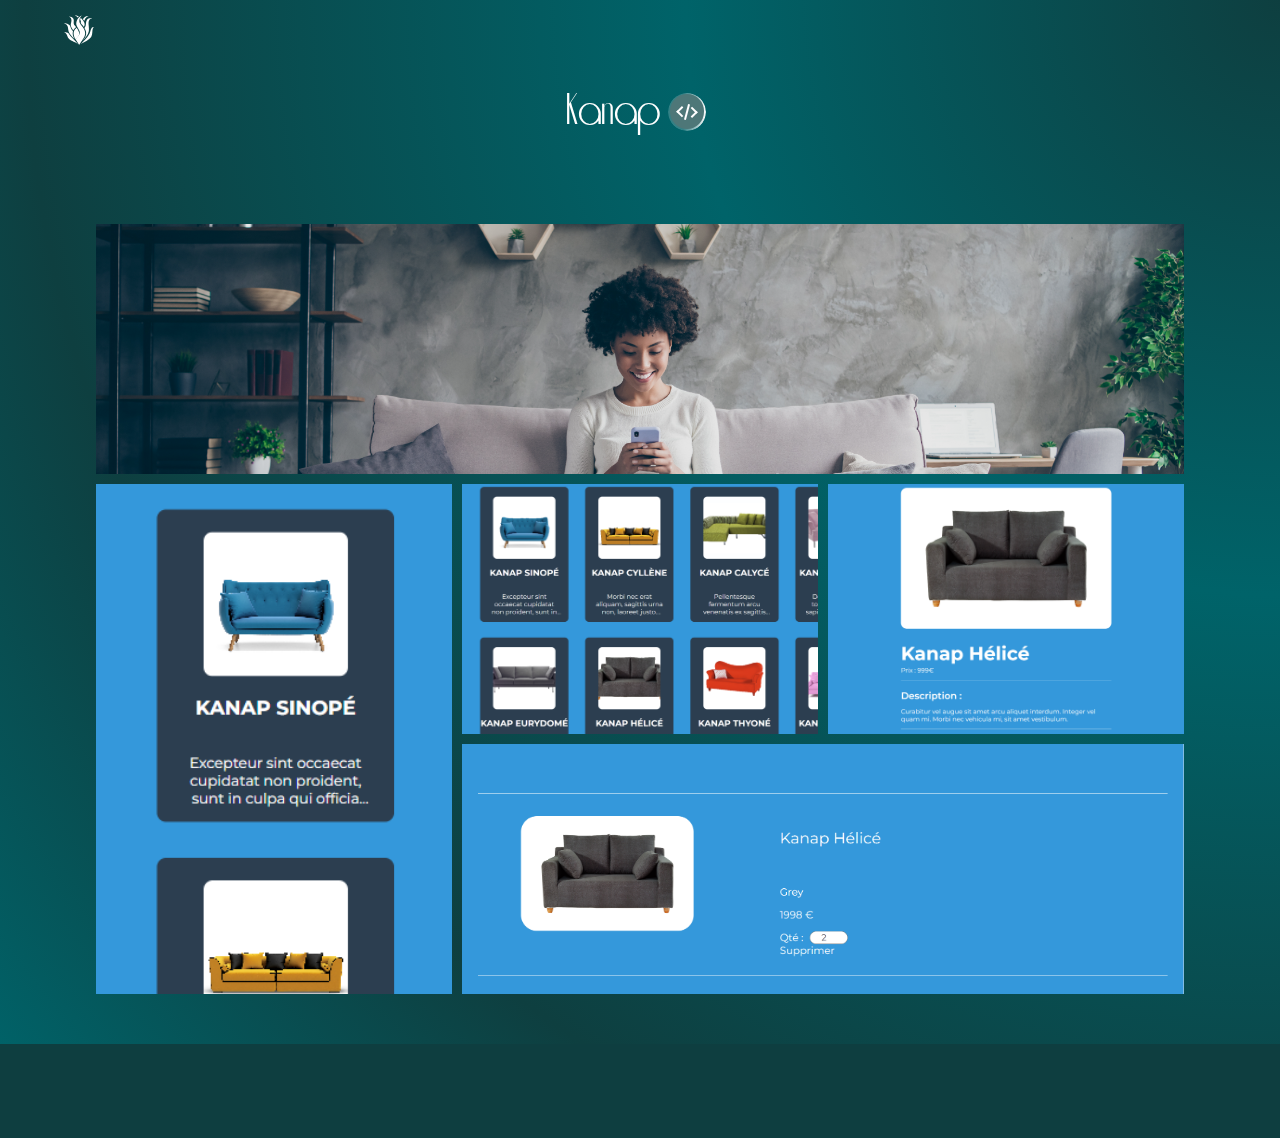
<file: kanap.html>
<!DOCTYPE html>
<html lang="fr">
    <head>
        <meta charset="UTF-8">
            <meta http-equiv="X-UA-Compatible" content="IE=edge">
            <meta name="viewport" content="width=device-width, initial-scale=1.0">

        <title>Sandra Petereau - Kanap</title>
        <link rel="shortcut icon" href="images/favicon.ico" type="image/x-icon">

        <!-- <link rel="stylesheet" href="style.min.css"> -->
        <link rel="stylesheet" href="css/style.css">
        <script src="script.min.js" async></script>
    </head>

    <body class="website">
        <main class="bgc-gradient" id="top">
            <header>
                <div class="container">
                    <a href="index.html" aria-label="accéder à la page principale">
                        <img src="images/logo.webp" alt="logo abstrait représentant la polyvalence" srcset="images/logo.svg">
                    </a>
                </div>
            </header>
            <div class="website__title">
                <h1>Kanap</h1>
                <div class="shine-container-btn shine-container-btn--circle" role="button">
                    <div class="border-btn border-btn--circle">
                        <div class="btn btn--circle">
                            <a href="https://github.com/Jeanne4L/oc-kanap" aria-label="lien du dépôt Github">
                                <i class="code-slash"></i>
                            </a>
                        </div>
                    </div>
                </div>
            </div>
            
            <div class="website__grid kanap__grid">
                <a href="images/kanap/kanap-desktop1.png" class="website-grid__first">
                    <figure>
                        <div class="img-container">
                            <img src="images/kanap/kanap-desktop1.png" alt="Page d'accueil du site Kanap">
                        </div>
                        <figcaption>
                            <p>
                                Kanap est un site de vente en ligne de canapés
                            </p>
                        </figcaption>
                    </figure>
                </a>
                <a href="images/kanap/kanap-mobile1.png" class="website-grid__second">
                    <figure>
                        <div class="img-container">
                            <img src="images/kanap/kanap-mobile1.png" alt="Site Kanap sur un écran de mobile">
                        </div>
                        <figcaption>
                            <p>
                                Adapté à tout taille d'écran
                            </p>
                        </figcaption>
                    </figure>
                </a>
                <a href="images/kanap/kanap-desktop2.png" class="kanap-grid__third">
                    <figure>
                        <div class="img-container">
                            <img src="images/kanap/kanap-desktop2.png" alt="Produits disponibles sur le site Kanap">
                        </div>
                        <figcaption>
                            <p>
                                Les produits s'affichent grâce aux requêtes API
                            </p>
                        </figcaption>
                    </figure>
                </a>
                <a href="images/kanap/kanap-desktop3.png" class="kanap-grid__fourth">
                    <figure>
                        <div class="img-container">
                            <img src="images/kanap/kanap-desktop3.png" alt="Page détaillée d'un produit du site Kanap">
                        </div>
                        <figcaption>
                            <p>
                                Plusieurs coloris au choix
                            </p>
                        </figcaption>
                    </figure>
                </a>
                <a href="images/kanap/kanap-desktop4.png" class="kanap-grid__fifth">
                    <figure>
                        <div class="img-container">
                            <img src="images/kanap/kanap-desktop4.png" alt="Page panier du site Kanap">
                        </div>
                        <figcaption>
                            <p>
                                Les quantités sont également modifiables depuis le panier
                            </p>
                        </figcaption>
                    </figure>
                </a>
            </div>
        </main>

        <a href="#top" aria-label="retour haut de page">
            <i class="chevron-up hidden"></i>
        </a>

        <footer class="center">
            <a href="https://github.com/Jeanne4L" target="_blank" aria-label="lien github">
                <i class="fa-brands fa-github"></i>
            </a>
            <a href="mailto:sandra.petereau@outlook.fr" aria-label="lien envoi email">
                <i class="fa-solid fa-envelope"></i>
            </a>
        </footer>
    </body>
</html>
</file>
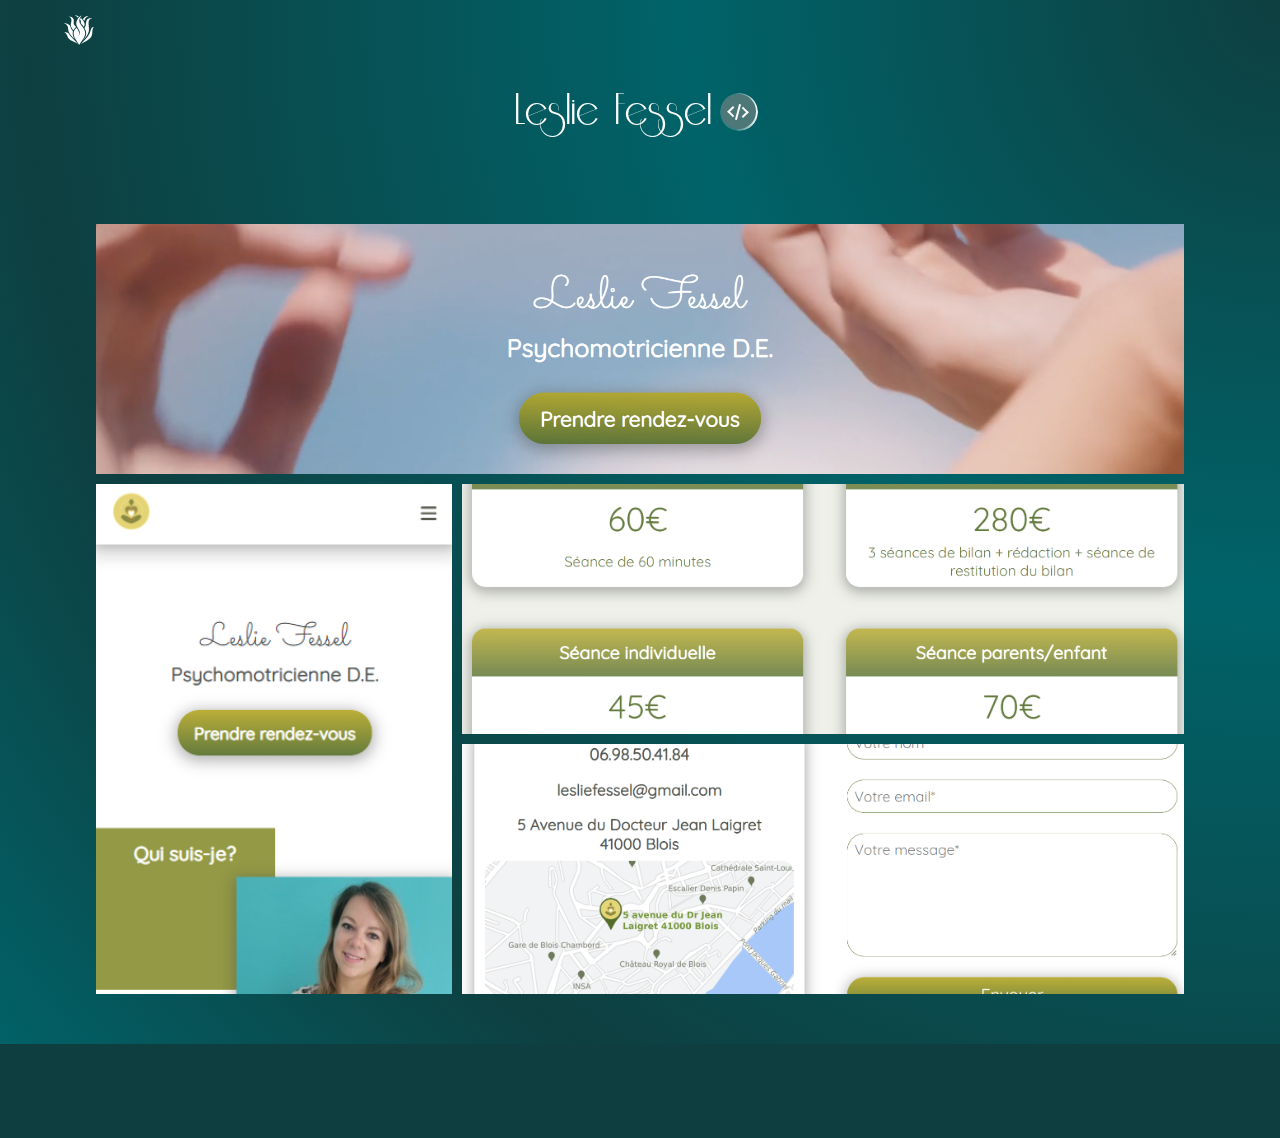
<file: leslie-fessel.html>
<!DOCTYPE html>
<html lang="fr">
    <head>
        <meta charset="UTF-8">
            <meta http-equiv="X-UA-Compatible" content="IE=edge">
            <meta name="viewport" content="width=device-width, initial-scale=1.0">

        <title>Sandra Petereau - Leslie Fessel</title>
        <link rel="shortcut icon" href="images/favicon.ico" type="image/x-icon">

        <link rel="stylesheet" href="style.min.css">
        <script src="script.min.js" async></script>
    </head>

    <body class="website">
        <main class="bgc-gradient" id="top">
            <header>
                <div class="container">
                    <a href="index.html" aria-label="accéder à la page principale">
                        <img src="images/logo.webp" alt="logo abstrait représentant la polyvalence" srcset="images/logo.svg">
                    </a>
                </div>
            </header>
            <div class="website__title">
                <h1>Leslie Fessel</h1>
                <div class="shine-container-btn shine-container-btn--circle" role="button">
                    <div class="border-btn border-btn--circle">
                        <div class="btn btn--circle">
                            <a href="https://github.com/Jeanne4L/leslie-fessel" aria-label="lien du dépôt Github">
                                <i class="code-slash"></i>
                            </a>
                        </div>
                    </div>
                </div>
            </div>
            
            <div class="website__grid leslie__grid">
                <a href="images/leslie/leslie-desktop1.png" class="website-grid__first">
                    <figure>
                        <div class="img-container">
                            <img src="images/leslie/leslie-desktop1.png" alt="Page d'accueil du site de Leslie Fessel">
                        </div>
                        <figcaption>
                            <p>
                                En respectant sa charte graphique, j'ai créé un site vitrine pour la psychomotricienne Leslie Fessel
                            </p>
                        </figcaption>
                    </figure>
                </a>
                <a href="images/leslie/leslie-mobile1.png" class="website-grid__second">
                    <figure>
                        <div class="img-container">
                            <img src="images/leslie/leslie-mobile1.png" alt="Site de Leslie Fessel sur un écran de mobile">
                        </div>
                        <figcaption>
                            <p>
                                Adapté à tous les écrans
                            </p>
                        </figcaption>
                    </figure>
                </a>
                <a href="images/leslie/leslie-desktop2.png" class="leslie-grid__third">
                    <figure>
                        <div class="img-container">
                            <img src="images/leslie/leslie-desktop2.png" alt="Tarifs des séances de psychomotricité">
                        </div>
                        <figcaption>
                            <p>
                                Avec des tarifs explicites
                            </p>
                        </figcaption>
                    </figure>
                </a>
                <a href="images/leslie/leslie-desktop3.png" class="leslie-grid__fourth">
                    <figure>
                        <div class="img-container">
                            <img src="images/leslie/leslie-desktop3.png" alt="Formulaire de contact du site de Leslie Fessel">
                        </div>
                        <figcaption>
                            <p>
                                Un formulaire permet de faciliter la prise de contact
                            </p>
                        </figcaption>
                    </figure>
                </a>
            </div>
        </main>

        <a href="#top" aria-label="retour haut de page">
            <i class="chevron-up hidden"></i>
        </a>

        <footer class="center">
            <a href="https://github.com/Jeanne4L" target="_blank" aria-label="lien github">
                <i class="fa-brands fa-github"></i>
            </a>
            <a href="mailto:sandra.petereau@outlook.fr" aria-label="lien envoi email">
                <i class="fa-solid fa-envelope"></i>
            </a>
        </footer>
    </body>
</html>
</file>
<file: css/style.css>
/*                                  KEYFRAMES                                 */
@keyframes scale-photo {
    0% {
        transform: scale(1.4);
    }
    100% {
        transform: scale(1);
    }
}

@keyframes shine {
    to {
      background-position: -200% center;
    }
}

@keyframes display-menu {
    0% {
        transform: translateX(0) scale(0);
    }
    100% {
        transform: translateX(-250px) scale(1);
    }
}
@keyframes hide-menu {
    0% {
        transform: translateX(-250px);
    }
    100% {
        transform: translateX(0) scale(0);
    }
}

@keyframes display-line {
    0% {
        transform: rotate(0deg) scale(0);
    }
    100% {
        transform: rotate(360deg) scale(1);
    }
}
@keyframes hide-line {
    0% {
        transform: rotate(0deg) scale(1);
    }
    100% {
        transform: rotate(360deg) scale(0);
    }
}

@keyframes display-underline {
    0% {
        transform: scaleX(0);
    }
    100% {
        transform: scaleX(1);
    }
}
@keyframes hide-underline {
    0% {
        transform: scaleX(1);
    }
    100% {
        transform: scaleX(0);
    }
}

/*                                                                             */
/*                                   GENERAL                                   */
/*                                                                             */
@font-face {
    font-family: 'Riesling';
    src: url('../fonts/riesling/Riesling.eot');
    src: url('../fonts/riesling/Riesling.eot?#iefix') format('embedded-opentype'),
        url('../fonts/riesling/Riesling.woff2') format('woff2'),
        url('../fonts/riesling/Riesling.woff') format('woff'),
        url('../fonts/riesling/Riesling.ttf') format('truetype'),
        url('../fonts/riesling/Riesling.svg#Riesling') format('svg');
    font-weight: normal;
    font-style: normal;
    font-display: swap;
}
@font-face {
    font-family: 'tafa_sansregular';
    src: url('../fonts/tafa/tafa-regular-webfont.eot');
    src: url('../fonts/tafa/tafa-regular-webfont.eot?#iefix') format('embedded-opentype'),
         url('../fonts/tafa/tafa-regular-webfont.woff2') format('woff2'),
         url('../fonts/tafa/tafa-regular-webfont.woff') format('woff'),
         url('../fonts/tafa/tafa-regular-webfont.ttf') format('truetype'),
         url('../fonts/tafa/tafa-regular-webfont.svg#afta_sansregular') format('svg');
    font-weight: normal;
    font-style: normal;
    font-display: swap;
}

body {
    margin: 0;
    background-color: #F2F2F2;
} 

* {
    font-family: 'tafa_sansregular', sans-serif;
    color: #006369;
    box-sizing: border-box;
}
h1, h2, .job__details h3, .job-div h4 {
    font-family: 'Riesling', sans-serif;
    font-weight: normal;
}

h1 {
    font-size: clamp(3rem, 0.6rem + 12vw, 4.2rem);
}
h2 {
    font-size: clamp(2.875rem, 1.625rem + 6.25vw, 3.5rem);
    text-align: center;
    margin-top: 0;
}
a {
    text-decoration: none;
    color: #006369;
}
ul {
    padding: 0;
}
li {
    list-style-type: none;
}
section:not(.career section):not(.about), .website__grid {
    padding: 50px 0;
}

.center {
    text-align: center;
}
.bgc-gradient {
    background: radial-gradient(circle at 100% 0%, rgba(14, 63, 64, 1) 0%, rgba(0, 99, 105, 1) 36%, rgba(14, 63, 64, 1) 76%, rgba(0, 99, 105, 1) 101%);
}
.container {
    width: 90%;
    margin: auto;
}

.website__grid, .container, .portfolio__grid {
    max-width: 1250px;
}

/*                                                                         */
/*                                 ELEMENTS                                */
/*                                                                         */
.overlay {
    position: fixed;
    z-index: 3;
    width: 100%;
    height: 100%;
    background-color: rgba(0,0,0, 0.5);
}

/*                          BUTTON                               */
.shine-container-btn {
    position: relative;
    margin: auto;
    overflow: hidden;
    display: flex;
    justify-content: center;
    align-items: center;
}
.border-btn {
    position: absolute;
    display: flex;
    justify-content: center;
    align-items: center;
}

.shine-container-btn--circle {
    width: 75px;
    height: 75px;
    border-radius: 100px;
}
.border-btn--circle {
    width: 100%;
    height: 100%;
    border-radius: 150px;
    background: linear-gradient(to right, rgba(255,255,255, .2) 20%, rgba(255,255,255, .7) 40%, rgba(255,255,255, 1) 50%, rgba(255,255,255, 1) 55%, rgba(255,255,255, .7) 70%, rgba(255,255,255, .2) 100%);
    background-size: 200% auto;
    animation: shine 2000ms linear infinite;
}

.shine-container-btn--rect {
    width: 100%;
    height: 50px;
}
.border-btn--rect {
    width: 100%;
    height: 100%;
    background: linear-gradient(to right, rgba(0,99,105, .2) 20%, rgba(0,99,105, .7) 40%, rgba(0,99,105, 1) 50%, rgba(0,99,105, 1) 55%, rgba(0,99,105, .7) 70%, rgba(0,99,105, .2) 100%);
    background-size: 200% auto;
    animation: shine 2000ms linear infinite;
}
.btn {
    justify-content: center;
    text-align: center;
}
.btn--circle {
    width: 94%;
    height: 94%;
    margin: auto;
    border-radius: 100px;
}
.btn a, .btn {
    font-size: 0.9rem;
}
.about .btn, .more .btn, .website .btn, .form-res .btn {
    background-color: #4E7778;
    display: flex;
    align-items: center;
}
#contact .btn {
    background-color: #B1CCCD;
    display: flex;
    justify-content: center;
    width: 99%;
    margin-top: 8px;
}
/*                              ICONS                             */
/*                        MENU                         */
.menu-icon {
    box-sizing: border-box;
    position: relative;
    display: block;
    transform: scale(var(--ggs,1));
    width: 18px;
    height: 10px;
}
.menu-icon::after,
.menu-icon::before {
    content: "";
    display: block;
    box-sizing: border-box;
    position: absolute;
    height: 2px;
}
.menu-icon::before {
    width: 18px;
    background: currentColor;
    box-shadow: 0 -6px 0,0 -12px 0;
    bottom: 0;
}

.close-cross {
    box-sizing: border-box;
    position: relative;
    display: block;
    transform: scale(var(--ggs,1));
    width: 22px;
    height: 22px;
    border: 2px solid transparent;
}
.close-cross::after,
.close-cross::before {
    content: "";
    display: block;
    box-sizing: border-box;
    position: absolute;
    width: 16px;
    height: 2px;
    background: currentColor;
    transform: rotate(45deg);
    top: 8px;
    left: 1px;
}  
.close-cross::after {
    transform: rotate(-45deg);
} 
/*                        ARROWS                         */
.arrow {
    border-left: 6px solid transparent;
    border-right: 6px solid transparent;
    margin-left: 15px;
}
.arrow-down {
    border-top: 6px solid white;
}
.arrow-up {
    border-bottom: 6px solid white;
}

.chevron-up {
    position: fixed;
    bottom: 98px;
    right: 15px;
    z-index: 2;
    width: 35px;
    height: 35px;
    border: 2px solid #0E3E40;
    border-radius: 4px;
}
.chevron-up::after {
    content: "";
    position: absolute;
    width: 45%;
    height: 45%;
    border-top: 3px solid #0E3E40;
    border-right: 3px solid #0E3E40;
    transform: rotate(-45deg);
    left: 22.5%;
    bottom: 5%;
} 

.code-slash {
    transform: rotate(15deg);
    width: 2px;
    height: 16px;
    background: white
}
.code-slash::after,
.code-slash::before {
    content: "";
    box-sizing: border-box;
    position: absolute;
    width: 8px;
    height: 8px;
    transform: rotate(-60deg)
}
.code-slash::before {
    border-left: 2px solid white;
    border-top: 2px solid white;
    left: -8px;
    top: 5px
}
.code-slash::after {
    border-right: 2px solid white;
    border-bottom: 2px solid white;
    right: -8px;
    top: 3px
} 


/*                                                                                     */
/*                                      INDEX PAGE                                     */
/*                                                                                     */
.profile-photo, #portfolio img  {
    width: 100%;
    height: auto;
}
.about h1, .about h2 {
    color: #FFF;
}

/*                                      HEADER                                          */
header {
    padding: 8px 0;
    position: fixed;
    top: 0;
    width: 100%;
    z-index: 5;
}
header .container {
    display: flex;
    justify-content: space-between;
    align-items: center;
}
header img {
    width: 30px;
    height: auto;
}
header i {
    color: #F2F2F2;
    font-size: 1.3rem;
}
.close-cross {
    font-size: 1.5rem;
}

/*                      MENU                          */
.closed-menu {
    animation: hide-menu 400ms linear forwards;
}
.opened-menu {
    animation: display-menu 400ms linear forwards;
}
.menu {
    position: absolute;
    z-index: 4;
    right: -250px;
    background-color: white;
    bottom: -250px;
    height: 250px;
    width: 250px;
    border-bottom-left-radius: 300px;
    transform-origin: top right;
}

header ul {
    height: 100%;
    padding: 20px 0 10px 15px;
    margin: 0;
    display: grid;
    grid-template-columns: 1fr 1fr 1fr 1fr 1fr;
    grid-template-rows: 1fr 1fr 1fr;
    gap: 10px;
}
.grid__first {
    grid-column: 3 / 5;
    grid-row: 1/2;
}
.grid__second {
    grid-column: 2 / 3;
    grid-row: 2/3;
}
.grid__third {
    grid-column: 4 / 5;
    grid-row: 3/4;
}

/*                                          ABOUT                                        */
.img-container {
    display: flex;
    overflow: hidden;
}
.profile-photo {
    animation: scale-photo 900ms;
}
.profile-drawing {
    display: none;
}

.about {
    padding: 48.78px 0 50px 0;
    border-radius: 0 0 35px 35px;
}
.about h1 {
    margin: 25px 0 0 0;
}
.about h2 {
    margin-top: -10px;
}
.about .btn a, .more .btn a, .form-res .btn a {
    color: white;
    text-align: center;
}

/*                                        PORTFOLIO                                       */
#portfolio {
    padding-bottom: 30px;
}
figure {
    width: 95%;
    margin: 0 auto 35px auto;
}
#portfolio figure {
    max-width: 420px;
}
figure .img-container {
    position: relative;
}
.languages i:not(.fa-eye):not(.fa-php) {
    font-size: 2rem;
}
.fa-eye {
    font-size: 1.4rem;
}
.fa-php {
    font-size: 2.2rem;
}
.languages i {
    z-index: 1;
    color: white;
    margin-left: 5px;
}
.languages {
    position: absolute;
    bottom: 10px;
    right: 10px;
    display: flex;
    justify-content: flex-end;
    align-items: flex-end;
    padding: 15px;
}
figure h3 {
    margin: 5px 0 5px 0;
    font-size: 0.9rem;
}
figure h4 {
    margin-top: 0;
    font-weight: normal;
    font-size: 0.9rem;
}

/*                                   MORE INFORMATION                                    */
.more h2 {
    width: 60%;
    margin: auto;
    color: #FFF;
    margin-bottom: 370px;
}

/*                                        CONTACT                                        */
form {
    width: 90%;
    max-width: 540px;
    margin: auto;
}
input, textarea {
    width: 100%;
    padding: 12px;
    margin-bottom: 8px;
    border-radius: 0;
    border: solid 1px rgba(0, 99, 105, 0.2);
    font-size: 1.1rem;
}
input:focus, textarea:focus {
    outline: none;
    border-color: #006369;
}
form p {
    margin-top: 0;
    font-size: 0.9rem;
}
.error {
    color: #A10010;
    border-color: #A10010;
}

/*                                       RETURN TOP                                      */
/* .anchor-top {
    border: solid 2px #0E3E40;
    border-radius: 50px;

    display: flex;
    justify-content: center;
    align-items: center;

} */


/*                                            FOOTER                                     */
footer {
    background-color:  #0E3E40;
    padding: 20px 0 40px 0;
}
footer i {
    font-size: 1.7rem;
    color: rgba(245,245,245, 0.8);
    padding: 5px;
}


/*                                                                                         */
/*                                        FORM PAGE                                        */
/*                                                                                         */
.form-res {
    height: 100vh;
    display: flex;
    flex-direction: column;
}
.form-res main {
    display: flex;
    flex-direction: column;
    flex: 1;
    align-items: center;
    justify-content: center;
}
.form-res p {
    text-align: center;
    width: 70%;
    font-size: 1.1rem;
    line-height: 2rem;
    color: white;
    margin-bottom: 30px;
}
.form-res .shine-container-btn {
    width: 90px;
    height: 90px;
    margin: 0 auto;
}
.form-res .btn {
    width: 94%;
    height: 94%;
}
.form-res .btn a {
    font-size: 0.85rem;
}
.form-res footer{
    width: 100%;
}
.form-res footer i{
    color: #006369;
}

/*                                                                                         */
/*                                         CAREER PAGE                                     */
/*                                                                                         */
.career a:not(.menu a), .career h1, .career h2, .career p {
    color: white;
}
#twist span {
    color: #015459;
}
#twist span:hover, header i:hover, .career h2 i:hover {
    cursor: pointer;
}
.career h2 {
    font-size: 2.3rem;
    width: 90%;
    margin: auto;
    display: flex;
    align-items: center;
}
.career h2 i {
    font-size: 1.2rem;
}
.career p {
    font-size: 0.95rem;
    line-height: 1.4rem;
}

/*                      MENU                          */
.career-grid__first {
    grid-column: 1 / 5;
    grid-row: 1/2;
}
.career-grid__second {
    grid-column: 2 / 4;
    grid-row: 2/3;
}
.career-grid__third {
    grid-column: 3 / 6;
    grid-row: 3/4;
}

.career main {
    padding: 48.78px 0 30px 0;
}

#beginning  {
    padding-top: 50px;
}
#beginning h2, #new-start h2 {
    text-align: left;
}
#twist h2, .to-be-continued {
    justify-content: flex-end;
}
#beginning p, #twist p, #new-start p:not(.box p):not(.comics + p) {
    text-align: justify;
    width: 90%;
    margin: 0 auto 20px auto;
}

/*                      CLEAR PARTS                          */
.career__light-parts {
    background-color: #2c9796;
    border-radius: 20px;
    padding: 35px 0 15px 0;
    margin-bottom: 50px;
}
#new-start .career__light-parts {
    padding-bottom: 50px;
}
.column {
    display: flex;
    flex-direction: column-reverse;
    transform-origin: bottom;
}
.career__illustration {
    width: 90%;
    margin: 30px auto 8px auto;
}

/*                      LINES ANIMATION                          */
.line-to-right, .line-to-left {
    display: block;
    width: 75%;
    margin: 15px auto;
}
.hide-line {
    animation: hide-line 400ms ease-in forwards;
}
.display-line {
    animation: display-line 400ms ease-in forwards;
}

/*                      DIV JOB DETAILS                          */
.job-div {
    position: fixed;
    top: 50%;
    left: 50%;
    transform: translate(-50%,-50%);
    width: 90%;
    min-height: 100px;
    padding: 15px 15px 3px 15px;
    text-align: left;
    background-color: #f2f2f2;
    z-index: 4;
}
.job__icones {
    display: flex;
    justify-content: space-between;
}
.job-div i {
    font-size: 2rem;
    color: #006369;
}
.job__icones .close-cross {
    font-size: 1.5rem;
}
.job-div li {
    font-size: 0.9rem;
}
.job-div h4 {
    text-align: right;
    font-size: 2.5rem;
    margin: 20px 0 0 0;
}
.job__details {
    text-align: center;
}
.job__details h3 {
    font-size: 2.2rem;
    margin: 15px 0 0 0;
}
.job__details span {
    font-weight: bold;
}

/*                      COMICS                          */
.box p, .career footer i, .website footer i  {
    color:#006369;
}
.comics {
    margin-bottom: 40px;
}
.comics img {
    width: 100%;
}
.box p {
    margin-bottom: 0;
}
.box {
    width: 95%;
    max-width: 420px;
    margin: auto;
    background-color: #F2F2F2;
    padding: 8px;
    margin-bottom: 8px;
    position: relative;
}
.box1, .box3 {
    display: flex;
    flex-direction: column-reverse;
    text-align: right;
}
.box .bubble-line {
    width: 35px;
    height: 3px;
    background-color: #006369;
    position: absolute;
}
.box1 .bubble-line {
    left: 55%;
    bottom: 70%;
    transform: rotate(125deg);
}
.box2 .bubble-line {
    left: 35%;
    bottom: 55%;
    transform: rotate(45deg);
}
.box3 .bubble-line {
    left: 45%;
    bottom: 75%;
    transform: rotate(125deg);
}
.box4 .bubble-line {
    left: 40%;
    bottom: 65%;
    transform: rotate(45deg);
}

#new-start .btn {
    background-color: #69C1C0;
    display: flex;
    align-items: center;
    text-align: center;
}
.comics + p {
    width: 90%;
    margin: 50px auto 50px auto;
}

/*                                                                                        */
/*                                 LOCAL WEBSITES PAGES                                       */
/*                                                                                        */
.website main {
    padding-top: 48.78px;
}
.website h1, .website p {
    color: white;
}
.website p {
    font-size: 0.9rem;
}

.website__title {
    display: flex;
    justify-content: center;
    align-items: center;
}
.website .shine-container-btn {
    width: 38px;
    height: 38px;
    margin: 0 8px 0 8px;
}
.website .btn {
    width: 91%;
    height: 91%;
    justify-content: center;
}
.website .btn a {
    display: flex;
}
.website__title .ri-code-s-slash-fill {
    font-size: 1.7rem;
    color: white;
}
.website__grid img {
    width: 100%;
    height: 300px;
    object-fit: cover;
}

/*                      PHOTOS                          */
.leslie-grid__third img, .leslie-grid__fourth img {
    object-position: right;
}

.hidden {
    display: none;
}


/*                                                                                        */
/*                                     MEDIA QUERIES                                      */
/*                                                                                        */
@media (min-width: 481px) {
    h1 {
        font-size: 3.2rem;
    }
    h2:not(.career h2):not(.about h2) {
        font-size:3rem;
    }
}

/*                                     TABLET                                      */
@media (min-width:600px) {
    header {
        padding: 15px 0;
    }
    header .close-cross, header .ri-menu-line, header .menu-icon {
        display: none;
    }
    .menu {
        position: static;
        background: transparent;
        width: 100%;
        height: auto;
    }
    header ul {
        display: flex;
        padding: 0;
        justify-content: flex-end;
    }
    header li {
        margin-left: 35px;
    }
    header li a {
        color: white;
    }
    .career header li a {
        font-size: 0.9rem;
    }

    /*                      INDEX                            */
    .about {
        display: flex;
        flex-direction: row-reverse;
        padding: 62.81px 0 0 0;
    }
    .about .img-container {
        width: 55%;
    }
    .profile-photo {
        border-bottom-right-radius: 30px;
    }
    .about .container:not(header .container) {
        width: 45%;
    }
    .about h1 {
        font-size: 2.5rem;
        margin: 0 0 10px 0;
    }
    .about h2 {
        font-size: 2.4rem;
    }
    .career h1 {
        margin: 70px 0 60px 0;
    }

    .portfolio__grid {
        display: grid;
        margin: auto;
        width: 95%;
        grid-template-columns: 1fr 1fr;
        grid-template-rows: 1fr 1fr 1fr 1fr;
        column-gap: 2%;
    }
    .portfolio__grid figure {
        width: 100%;
    }
    .languages:not(.languages:last-of-type) {
        padding: 5px;
    }
    .languages:last-of-type {
        padding: 0;
    }
    .languages i:not(.fa-eye):not(.fa-php) {
        font-size: 1.5rem;
    }
    .fa-eye {
        font-size: 1.2rem;
    }
    .fa-php {
        font-size: 1.7rem;
    }

    .more h2 {
        margin-bottom: 250px;
    }

    /*                      CAREER PAGE                            */
    .comics {
        display: flex;
        flex-wrap: wrap;
        width: 90%;
        margin: auto;
    }
    .box p {
        margin: 0 auto;
        text-align: center;
        width: 95%;
    }
    .box {
        height: 341px;
        max-width: 700px;
        display: flex;
        justify-content: space-between;
    }
    .box1, .box3 {
        flex-direction: column-reverse;
    }
    .box1 {
        width: 39%;
        border-top-left-radius: 50px;
    }
    .box1 img {
        max-width: 205px;
    }
    .box1 .bubble-line {
        left: 55%;
        bottom: 60%;
    }
    .box3 .bubble-line {
        bottom: 60%;
    }
    .box2, .box4 {
        flex-direction: column;
        align-items: flex-end;
    }
    .box2 {
        width: 59%;
        border-top-right-radius: 50px;
    }
    .box2 .bubble-line, .box4 .bubble-line {
        left: 45%;
        bottom: 50%;
    }
    .box2 img {
        width: 220px;
    }
    .box3 {
        width: 45%;
        border-bottom-left-radius: 50px;
    }
    .box3 img {
        float: left;
        max-width: 231px;
    }
    .box4 {
        width: 53%;
        border-bottom-right-radius: 50px;
    }
    .box4 img {
        width: 230px;
    }

    .job-div {
        width: 70%;
    }

    /*                      KANAP PAGE                          */
    .website__grid {
        display: grid;
        width: 95%;
        margin: auto;
    }
    .website__grid img {
        height: 250px;
    }
    .website__grid figure {
        width: 100%;
        margin-bottom: 0;
    }
    .website-grid__first {
        grid-column: 1 / 3;
        grid-row: 1/2;
    }

    .kanap__grid {
        grid-template-columns: 1fr 1fr;
        grid-template-rows: 1fr 1fr 1fr;
        gap: 15px;
    }
    .kanap-grid__third {
        grid-column: 2 / 3;
    }
    .kanap-grid__fifth {
        grid-column: 2 / 3;
    }
    .kanap-grid__third img, .kanap-grid__fifth img {
        object-position: left;
    }

    /*                      LESLIE PAGE                          */
    .leslie__grid {
        grid-template-columns: 1fr 1fr;
        grid-template-rows: 1fr 1fr 1fr;
        gap: 15px;
    }
    .leslie-grid__fourth {
        grid-column: 1/3;
    }
}

/*                                     LAPTOP                                      */
@media (min-width: 770px) {
    .about h1 {
        font-size: 3.2rem;
    }

    /*                      CAREER PAGE                            */
    .career main {
        padding-bottom: 50px;
    }
    .career h1 {
        margin-top: 80px;
    }
    #beginning {
        padding-top: 60px;
    }

    .comics p {
        margin-top: 20px;
    }
    .box1, .box3 {
        justify-content: flex-start;
    }
    .box1 img {
        margin-top: 25%;
    }
    .box3 img {
        margin-top: 10%;
    }
    .box1 .bubble-line {
        left: 45%;
    }
    .box3 .bubble-line {
        left: 40%;
    }
    .box2 .bubble-line, .box4 .bubble-line {
        left: 55%;
    }

    .job-div {
        width: 55%;
    }
}

/*                                     DESKTOP                                      */
@media (min-width: 900px) {
    header li a, .career header li a {
        font-size: 1rem;
    }
    .underline {
        margin-bottom: -2px;
        width: 100%;
        height: 2px;
        background: linear-gradient(to right, rgba(255,255,255, .2) 20%, rgba(255,255,255, .7) 40%, rgba(255,255,255, 1) 50%, rgba(255,255,255, 1) 55%, rgba(255,255,255, .7) 70%, rgba(255,255,255, .2) 100%);
        background-size: 200% auto;
        transform-origin: right;
        animation: hide-underline 300ms linear forwards;
    }
    header li a:hover {
        margin-top: 2px;
    }
    header li a:hover > .underline {
        transform-origin: left;
        animation: display-underline 300ms linear forwards, shine 2000ms linear infinite forwards;
    }

    /*                      INDEX                            */
    .about {
        padding: 70px 0 70px 0;
        justify-content: space-evenly;
    }
    .about .container:not(header .container) {
        margin: 0;
        display: flex;
        flex-direction: column;
        justify-content: center;
    }
    .about .shine-container-btn {
        margin: 0 auto;
    }

    .about .img-container {
        width: 40%;
        position: relative;
        background: #267b80;
    }
    .profile-photo {
        border-radius: 0;
        animation: none;
        transition: all 1000ms;
    }
    .profile-drawing {
        display: block;
        position: absolute;
        width: 80%;
        height: auto;
        top: 50%;
        left: 50%;
        transform: translate(-50%, -50%);
        opacity: 0;
        transition: all 500ms;
    }
    .about .img-container:hover {
        border-left: solid 3px #2c9391;
        border-right: solid 5px #30a19f;
        border-bottom: solid 8px #3cbebc;
        border-top: solid 4px #2b8786;
        margin-bottom: -4px;
    }
    .about .img-container:hover > .profile-photo {
        opacity: 0;
    }
    .about .img-container:hover > .profile-drawing {
        opacity: 1;
        transform: translate(-50%, -50%);
    }

    .about h1, .career h1 {
        font-size: clamp(3.5rem, 0.125rem + 6vw, 5rem);
    }
    .about h2 {
        font-size: clamp(3rem, -0.375rem + 6vw, 4.5rem);
    }
    .career h2 {
        width: 95%;
        margin-top: 15px;
        font-size: clamp(2.4rem, 1.5rem + 1.6vw, 2.8rem);
    }

    .shine-container-btn {
        transition-duration: 100ms;
    }
    .shine-container-btn:hover {
        transform: scale(0.95);
    }

    #portfolio {
        padding-bottom: 70px;
    }
    .portfolio__grid {
        width: 90%;
        grid-template-columns: 1fr 1fr 1fr;
        grid-template-rows: 1fr 1fr 1fr;
        gap: 5px;
    }
    .portfolio__grid figure {
        margin-bottom: 0;
    }
    .seventh-project {
        grid-column: 2/3;
    }
    figure {
        position: relative;
    }
    figcaption {
        position: absolute;
        z-index: 2;
        width: 100%;
        height: 100%;
        flex-direction: column;
        justify-content: center;
        display: flex;
        top: 0;
        text-align: center;
        background: rgba(0,0,0, 0.8);
        transform: scaleX(0);
        transform-origin: right;
        transition: all 300ms;
    }
    figure:hover > figcaption {
        transform: scaleX(1); 
    }
    .portfolio__grid h3, .portfolio__grid h4 {
        color: white;
        width: 90%;
        margin: 5px auto;
    }
    input, textarea {
        font-size: 1rem;
    }
    .shine-container-btn--rect {
        height: 48px;
    }
    footer i:hover {
        color: #FFF;
    }

    /*                      CAREER PAGE                            */
    .career .container:not(header .container) {
        width: 70%;
    }
    .line-to-left, .line-to-right, .career h2 i {
        display: none;
    }
    .job-div {
        width: 45%;
        max-width: 540px;
    }
    .career__light-parts {
        background-color: transparent;
        border-radius: 0;
        margin: 0; 
    }
    .career .column {
        display: block;
    }
    .career p {
        font-size: 18.25px;
        line-height: 30px;
    }
    #beginning, #twist, #new-start {
        background-color: #2c9796;
        margin-bottom: 70px;
        width: 85%;
        padding: 30px 0;
    }
    #beginning, #new-start {
        border-bottom-right-radius: 500px;
    }
    #beginning {
        margin-top: 80px;
    }
    .twist-container {
        display: flex;
        justify-content: flex-end;
    }
    #twist {
        border-bottom-left-radius: 500px;
    }
    #beginning p, #twist p, #new-start p:not(.comics p) {
        width: 95%;
    }
    #beginning p, #new-start p:not(.box p):not(.comics + p) {
        margin-left: 2.5%;
        text-align: left;
    }
    .career__illustration {
        position: absolute;
        bottom: 0;
        width: 50%;
    }
    #beginning .career__illustration, #new-start .career__illustration {
        right: 0;
    }
    #new-start .career__illustration {
        margin: 0;
        bottom: 0;
        width: 35%;
        max-width: 370px;
    }
    #beginning .third-p {
        width: 75%;
    }
    #beginning .fourth-p {
        width: 50%;
    }
    #beginning .fifth-p, #beginning .sixth-p {
        width: 50%;
    }
    .career .column {
        position: relative;
    }
    #twist p {
        margin-right: 2.5%;
        text-align: right;
    }
    #twist .fourth-p {
        width: 70%;
    }
    #twist .fifth-p {
        width: 45%;
    }
    #twist .sixth-p {
        width: 50%;
    }

    .comics {
        width: 95%;
    }
    .comics img {
        width: 350px;
    }
    .comics p {
        margin-top: 0;
    }
    .box {
        height: 440px;
        max-width: 1200px;
        padding: 10px;
        align-items: center;

    }
    .box .bubble-line {
        width: 25px;
        height: 2px;
    }
    .box1 .bubble-line {
        left: 55%;
    }
    .box2 .bubble-line, .box3 .bubble-line, .box4 .bubble-line {
        left: 45%;
    }
    .box2 .bubble-line, .box4 .bubble-line {
        bottom: 55%;
    }
    .box1 img, .box3 img {
        width: 100%;
        max-width: 350px;
    }
    .box2 img, .box4 img {
        max-width: 369px;
    }
    .box2 img {
        width: 70%;
    }
    .box4 img {
        width: 85%;
    }
    .box2 p, .box4 p {
        text-align: left;
    }
    .comics + p {
        margin: 70px auto;
    }

    /*                      KANAP PAGE                            */
    .website__grid {
        width: 85%;
        grid-template-columns: 1fr 1fr 1fr;
        gap: 10px;
    }
    .website-grid__first {
        grid-column: 1 / 4;
    }
    .website-grid__second {
        grid-row: 2/4;
    }
    .website-grid__second img {
        height: 510px;
        object-position: top;
    }
    .kanap-grid__fourth {
        grid-column: 3 / 4;
        grid-row: 2/3;
    }
    .kanap-grid__fifth {
        grid-column: 2 / 4;
    }
    .website footer i:hover, .career footer i:hover {
        color: #267B80;
    }

    /*                   LESLIE FESSEL PAGE                        */
    .leslie-grid__third, .leslie-grid__fourth {
        grid-column: 2/4;
    }

}

@media (min-width: 1015px) {
    /*                      CAREER PAGE                            */
    .career section {
        max-width: 1100px;
    }
    .career__illustration, #beginning .third-p, #beginning .fourth-p, #beginning .sixth-p {
        width: 49%;
    }

    #twist .third-p {
        width: 60%;
    }
    #twist .fourth-p {
        width: 55%;
    }

    .comics {
        width: 80%;
        margin-right: 17.5%;
    }
    .comics p {
        font-size: 15px;
    }
    .box {
        height: 300px;
    }
    .box1, .box3 {
        justify-content: space-between;
    }
    .box1 img, .box3 img {
        max-width: 190px;
        margin-top: 0;
    }
    .box2 img, .box4 img {
        max-width: 200px;
    }
}
</file>
<file: style.min.css>
@keyframes scale-photo{0%{transform:scale(1.4)}100%{transform:scale(1)}}@keyframes shine{to{background-position:-200% center}}@keyframes display-menu{0%{transform:translateX(0) scale(0)}100%{transform:translateX(-250px) scale(1)}}@keyframes hide-menu{0%{transform:translateX(-250px)}100%{transform:translateX(0) scale(0)}}@keyframes display-line{0%{transform:rotate(0deg) scale(0)}100%{transform:rotate(360deg) scale(1)}}@keyframes hide-line{0%{transform:rotate(0deg) scale(1)}100%{transform:rotate(360deg) scale(0)}}@keyframes display-underline{0%{transform:scaleX(0)}100%{transform:scaleX(1)}}@keyframes hide-underline{0%{transform:scaleX(1)}100%{transform:scaleX(0)}}@font-face{font-family:'Riesling';src:url(../fonts/riesling/Riesling.eot);src:url('../fonts/riesling/Riesling.eot?#iefix') format('embedded-opentype'),url(../fonts/riesling/Riesling.woff2) format('woff2'),url(../fonts/riesling/Riesling.woff) format('woff'),url(../fonts/riesling/Riesling.ttf) format('truetype'),url('../fonts/riesling/Riesling.svg#Riesling') format('svg');font-weight:400;font-style:normal;font-display:swap}@font-face{font-family:'tafa_sansregular';src:url(../fonts/tafa/tafa-regular-webfont.eot);src:url('../fonts/tafa/tafa-regular-webfont.eot?#iefix') format('embedded-opentype'),url(../fonts/tafa/tafa-regular-webfont.woff2) format('woff2'),url(../fonts/tafa/tafa-regular-webfont.woff) format('woff'),url(../fonts/tafa/tafa-regular-webfont.ttf) format('truetype'),url('../fonts/tafa/tafa-regular-webfont.svg#afta_sansregular') format('svg');font-weight:400;font-style:normal;font-display:swap;}body{margin:0;background-color:#F2F2F2}*{font-family:'tafa_sansregular',sans-serif;color:#006369;box-sizing:border-box}h1,h2,.job__details h3,.job-div h4{font-family:'Riesling',sans-serif;font-weight:400}h1{font-size:clamp(3rem,0.6rem+12vw,4.2rem)}h2{font-size:clamp(2.875rem,1.625rem+6.25vw,3.5rem);text-align:center;margin-top:0}a{text-decoration:none;color:#006369}ul{padding:0}li{list-style-type:none}section:not(.career section):not(.about),.website__grid{padding:50px 0}.center{text-align:center}.bgc-gradient{background:radial-gradient(circle at 100% 0%,rgba(14,63,64,1) 0%,rgba(0,99,105,1) 36%,rgba(14,63,64,1) 76%,rgba(0,99,105,1) 101%)}.container{width:90%;margin:auto}.website__grid,.container,.portfolio__grid{max-width:1250px}.overlay{position:fixed;z-index:3;width:100%;height:100%;background-color:rgba(0,0,0,.5)}.shine-container-btn{position:relative;margin:auto;overflow:hidden;display:flex;justify-content:center;align-items:center}.border-btn{position:absolute;display:flex;justify-content:center;align-items:center}.shine-container-btn--circle{width:75px;height:75px;border-radius:100px}.border-btn--circle{width:100%;height:100%;border-radius:150px;background:linear-gradient(to right,rgba(255,255,255,.2) 20%,rgba(255,255,255,.7) 40%,rgba(255,255,255,1) 50%,rgba(255,255,255,1) 55%,rgba(255,255,255,.7) 70%,rgba(255,255,255,.2) 100%);background-size:200% auto;animation:shine 2000ms linear infinite}.shine-container-btn--rect{width:100%;height:50px}.border-btn--rect{width:100%;height:100%;background:linear-gradient(to right,rgba(0,99,105,.2) 20%,rgba(0,99,105,.7) 40%,rgba(0,99,105,1) 50%,rgba(0,99,105,1) 55%,rgba(0,99,105,.7) 70%,rgba(0,99,105,.2) 100%);background-size:200% auto;animation:shine 2000ms linear infinite}.btn{justify-content:center;text-align:center}.btn--circle{width:94%;height:94%;margin:auto;border-radius:100px}.btn a,.btn{font-size:.9rem}.about .btn,.more .btn,.website .btn,.form-res .btn{background-color:#4E7778;display:flex;align-items:center}#contact .btn{background-color:#B1CCCD;display:flex;justify-content:center;width:99%;margin-top:8px}.menu-icon{box-sizing:border-box;position:relative;display:block;transform:scale(var(--ggs,1));width:18px;height:10px}.menu-icon::after,.menu-icon::before{content:"";display:block;box-sizing:border-box;position:absolute;height:2px}.menu-icon::before{width:18px;background:currentColor;box-shadow:0 -6px 0,0 -12px 0;bottom:0}.close-cross{box-sizing:border-box;position:relative;display:block;transform:scale(var(--ggs,1));width:22px;height:22px;border:2px solid transparent}.close-cross::after,.close-cross::before{content:"";display:block;box-sizing:border-box;position:absolute;width:16px;height:2px;background:currentColor;transform:rotate(45deg);top:8px;left:1px}.close-cross::after{transform:rotate(-45deg)}.arrow{border-left:6px solid transparent;border-right:6px solid transparent;margin-left:15px}.arrow-down{border-top:6px solid #fff}.arrow-up{border-bottom:6px solid #fff}.chevron-up{position:fixed;bottom:98px;right:15px;z-index:2;width:35px;height:35px;border:2px solid #0E3E40;border-radius:4px}.chevron-up::after{content:"";position:absolute;width:45%;height:45%;border-top:3px solid #0E3E40;border-right:3px solid #0E3E40;transform:rotate(-45deg);left:22.5%;bottom:5%}.code-slash{transform:rotate(15deg);width:2px;height:16px;background:#fff}.code-slash::after,.code-slash::before{content:"";box-sizing:border-box;position:absolute;width:8px;height:8px;transform:rotate(-60deg)}.code-slash::before{border-left:2px solid #fff;border-top:2px solid #fff;left:-8px;top:5px}.code-slash::after{border-right:2px solid #fff;border-bottom:2px solid #fff;right:-8px;top:3px}.profile-photo,#portfolio img{width:100%;height:auto}.about h1,.about h2{color:#FFF}header{padding:8px 0;position:fixed;top:0;width:100%;z-index:5}header .container{display:flex;justify-content:space-between;align-items:center}header img{width:30px;height:auto}header i{color:#F2F2F2;font-size:1.3rem}.close-cross{font-size:1.5rem}.closed-menu{animation:hide-menu 400ms linear forwards}.opened-menu{animation:display-menu 400ms linear forwards}.menu{position:absolute;z-index:4;right:-250px;background-color:#fff;bottom:-250px;height:250px;width:250px;border-bottom-left-radius:300px;transform-origin:top right}header ul{height:100%;padding:20px 0 10px 15px;margin:0;display:grid;grid-template-columns:1fr 1fr 1fr 1fr 1fr;grid-template-rows:1fr 1fr 1fr;gap:10px}.grid__first{grid-column:3 / 5;grid-row:1/2}.grid__second{grid-column:2 / 3;grid-row:2/3}.grid__third{grid-column:4 / 5;grid-row:3/4}.img-container{display:flex;overflow:hidden}.profile-photo{animation:scale-photo 900ms}.profile-drawing{display:none}.about{padding:48.78px 0 50px 0;border-radius:0 0 35px 35px}.about h1{margin:25px 0 0 0}.about h2{margin-top:-10px}.about .btn a,.more .btn a,.form-res .btn a{color:#fff;text-align:center}#portfolio{padding-bottom:30px}figure{width:95%;margin:0 auto 35px auto}#portfolio figure{max-width:420px};figure .img-container{position:relative}.languages i:not(.fa-eye):not(.fa-php){font-size:2rem}.fa-eye{font-size:1.4rem}.fa-php{font-size:2.2rem}.languages i{z-index:1;color:#fff;margin-left:5px}.languages{position:absolute;bottom:10px;right:10px}.languages{display:flex;justify-content:flex-end;align-items:flex-end;padding:15px}figure h3{margin:5px 0 5px 0;font-size:.9rem}figure h4{margin-top:0;font-weight:400;font-size:.9rem}.more h2{width:60%;margin:auto;color:#FFF;margin-bottom:370px}form{width:90%;max-width:540px;margin:auto}input,textarea{width:100%;padding:12px;margin-bottom:8px;border-radius:0;border:solid 1px rgba(0,99,105,.2);font-size:1.1rem}input:focus,textarea:focus{outline:none;border-color:#006369}form p{margin-top:0;font-size:.9rem}.error{color:#A10010;border-color:#A10010}footer{background-color:#0E3E40;padding:20px 0 40px 0}footer i{font-size:1.7rem;color:rgba(245,245,245,.8);padding:5px}.form-res{height:100vh;display:flex;flex-direction:column}.form-res main{display:flex;flex-direction:column;flex:1;align-items:center;justify-content:center}.form-res p{text-align:center;width:70%;font-size:1.1rem;line-height:2rem;color:#fff;margin-bottom:30px}.form-res .shine-container-btn{width:90px;height:90px;margin:0 auto}.form-res .btn{width:94%;height:94%}.form-res .btn a{font-size:.85rem}.form-res footer{width:100%}.form-res footer i{color:#006369}.career a:not(.menu a),.career h1,.career h2,.career p{color:#fff}#twist span{color:#015459}#twist span:hover,header i:hover,.career h2 i:hover{cursor:pointer}.career h2{font-size:2.3rem;width:90%;margin:auto;display:flex;align-items:center}.career h2 i{font-size:1.2rem}.career p{font-size:.95rem;line-height:1.4rem}.career-grid__first{grid-column:1 / 5;grid-row:1/2}.career-grid__second{grid-column:2 / 4;grid-row:2/3}.career-grid__third{grid-column:3 / 6;grid-row:3/4}.career main{padding:48.78px 0 30px 0}#beginning{padding-top:50px}#beginning h2,#new-start h2{text-align:left}#twist h2,.to-be-continued{justify-content:flex-end}#beginning p,#twist p,#new-start p:not(.box p):not(.comics+p){text-align:justify;width:90%;margin:0 auto 20px auto}.career__light-parts{background-color:#2c9796;border-radius:20px;padding:35px 0 15px 0;margin-bottom:50px}#new-start .career__light-parts{padding-bottom:50px}.column{display:flex;flex-direction:column-reverse;transform-origin:bottom}.career__illustration{width:90%;margin:30px auto 8px auto}.line-to-right,.line-to-left{display:block;width:75%;max-width:674px;margin:15px auto}.hide-line{animation:hide-line 400ms ease-in forwards}.display-line{animation:display-line 400ms ease-in forwards}.job-div{position:fixed;top:50%;left:50%;transform:translate(-50%,-50%);width:90%;min-height:100px;padding:15px 15px 3px 15px;text-align:left;background-color:#f2f2f2;z-index:4}.job__icones{display:flex;justify-content:space-between}.job-div i{font-size:2rem;color:#006369}.job__icones .close-cross{font-size:1.5rem}.job-div li{font-size:.9rem}.job-div h4{text-align:right;font-size:2.5rem;margin:20px 0 0 0}.job__details{text-align:center}.job__details h3{font-size:2.2rem;margin:15px 0 0 0}.job__details span{font-weight:700}.box p,.career footer i,.website footer i{color:#006369}.comics{margin-bottom:40px}.comics img{width:100%}.box p{margin-bottom:0}.box{width:95%;max-width:420px;margin:auto;background-color:#F2F2F2;padding:8px;margin-bottom:8px;position:relative}.box1,.box3{display:flex;flex-direction:column-reverse;text-align:right}.box .bubble-line{width:35px;height:3px;background-color:#006369;position:absolute}.box1 .bubble-line{left:55%;bottom:70%;transform:rotate(125deg)}.box2 .bubble-line{left:35%;bottom:55%;transform:rotate(45deg)}.box3 .bubble-line{left:45%;bottom:75%;transform:rotate(125deg)}.box4 .bubble-line{left:40%;bottom:65%;transform:rotate(45deg)}#new-start .btn{background-color:#69C1C0;display:flex;align-items:center;text-align:center}.comics+p{width:90%;margin:50px auto 50px auto}.website main{padding-top:48.78px}.website h1,.website p{color:#fff}.website p{font-size:.9rem}.website__title{display:flex;justify-content:center;align-items:center}.website .shine-container-btn{width:38px;height:38px;margin:0 8px 0 8px}.website .btn{width:91%;height:91%;justify-content:center}.website .btn a{display:flex}.website__title .ri-code-s-slash-fill{font-size:1.7rem;color:#fff}.website__grid img{width:100%;height:300px;object-fit:cover}.leslie-grid__third img,.leslie-grid__fourth img{object-position:right}.hidden{display:none}@media (min-width:481px){h1{font-size:3.2rem}h2:not(.career h2):not(.about h2){font-size:3rem}}@media (min-width:600px){header{padding:15px 0}header .close-cross,header .ri-menu-line,header .menu-icon{display:none}.menu{position:static;background:transparent;width:100%;height:auto}header ul{display:flex;padding:0;justify-content:flex-end}header li{margin-left:35px}header li a{color:#fff}.career header li a{font-size:.9rem}.about{display:flex;flex-direction:row-reverse;padding:62.81px 0 0 0}.about .img-container{width:55%}.profile-photo{border-bottom-right-radius:30px}.about .container:not(header .container){width:45%}.about h1{font-size:2.5rem;margin:0 0 10px 0}.about h2{font-size:2.4rem}.career h1{margin:70px 0 60px 0}.portfolio__grid{display:grid;margin:auto;width:95%;grid-template-columns:1fr 1fr;grid-template-rows:1fr 1fr 1fr 1fr;column-gap:2%}.portfolio__grid figure{width:100%}.languages:not(.languages:last-of-type){padding:5px}.languages:last-of-type{padding:0}.languages i:not(.fa-eye):not(.fa-php){font-size:1.5rem}.fa-eye{font-size:1.2rem}.fa-php{font-size:1.7rem}.more h2{margin-bottom:250px}.comics{display:flex;flex-wrap:wrap;width:90%;margin:auto}.box p{margin:0 auto;text-align:center;width:95%}.box{height:341px;max-width:700px;display:flex;justify-content:space-between}.box1,.box3{flex-direction:column-reverse}.box1{width:39%;border-top-left-radius:50px}.box1 img{max-width:205px}.box1 .bubble-line{left:55%;bottom:60%}.box3 .bubble-line{bottom:60%}.box2,.box4{flex-direction:column;align-items:flex-end}.box2{width:59%;border-top-right-radius:50px}.box2 .bubble-line,.box4 .bubble-line{left:45%;bottom:50%}.box2 img{width:220px}.box3{width:45%;border-bottom-left-radius:50px}.box3 img{float:left;max-width:231px}.box4{width:53%;border-bottom-right-radius:50px}.box4 img{width:230px}.job-div{width:70%}.website__grid{display:grid;width:95%;margin:auto}.website__grid img{height:250px}.website__grid figure{width:100%;margin-bottom:0}.website-grid__first{grid-column:1 / 3;grid-row:1/2}.kanap__grid{grid-template-columns:1fr 1fr;grid-template-rows:1fr 1fr 1fr;gap:15px}.kanap-grid__third{grid-column:2 / 3}.kanap-grid__fifth{grid-column:2 / 3}.kanap-grid__third img,.kanap-grid__fifth img{object-position:left}.leslie__grid{grid-template-columns:1fr 1fr;grid-template-rows:1fr 1fr 1fr;gap:15px}.leslie-grid__fourth{grid-column:1/3}}@media (min-width:770px){.about h1{font-size:3.2rem}.career main{padding-bottom:50px}.career h1{margin-top:80px}#beginning{padding-top:60px}.comics p{margin-top:20px}.box1,.box3{justify-content:flex-start}.box1 img{margin-top:25%}.box3 img{margin-top:10%}.box1 .bubble-line{left:45%}.box3 .bubble-line{left:40%}.box2 .bubble-line,.box4 .bubble-line{left:55%}.job-div{width:55%}}@media (min-width:900px){header li a,.career header li a{font-size:1rem}.underline{margin-bottom:-2px;width:100%;height:2px;background:linear-gradient(to right,rgba(255,255,255,.2) 20%,rgba(255,255,255,.7) 40%,rgba(255,255,255,1) 50%,rgba(255,255,255,1) 55%,rgba(255,255,255,.7) 70%,rgba(255,255,255,.2) 100%);background-size:200% auto;transform-origin:right;animation:hide-underline 300ms linear forwards}header li a:hover{margin-top:2px}header li a:hover>.underline{transform-origin:left;animation:display-underline 300ms linear forwards,shine 2000ms linear infinite forwards}.about{padding:70px 0 70px 0;justify-content:space-evenly}.about .container:not(header .container){margin:0;display:flex;flex-direction:column;justify-content:center}.about .shine-container-btn{margin:0 auto}.about .img-container{width:40%;position:relative;background:#267b80}.profile-photo{border-radius:0;animation:none;transition:all 1000ms}.profile-drawing{display:block;position:absolute;width:80%;height:auto;top:50%;left:50%;transform:translate(-50%,-50%);opacity:0;transition:all 500ms}.about .img-container:hover{border-left:solid 3px #2c9391;border-right:solid 5px #30a19f;border-bottom:solid 8px #3cbebc;border-top:solid 4px #2b8786;margin-bottom:-4px}.about .img-container:hover>.profile-photo{opacity:0}.about .img-container:hover>.profile-drawing{opacity:1;transform:translate(-50%,-50%)}.about h1,.career h1{font-size:clamp(3.5rem,0.125rem+6vw,5rem)}.about h2:not(.career h2){font-size:clamp(3rem,-0.375rem+6vw,4.5rem)}.career h2{width:95%;margin-top:15px;font-size:clamp(2.4rem,1.5rem+1.6vw,2.8rem)}.shine-container-btn{transition-duration:100ms}.shine-container-btn:hover{transform:scale(.95)}#portfolio{padding-bottom:70px}.portfolio__grid{width:90%;grid-template-columns:1fr 1fr 1fr;grid-template-rows:1fr 1fr 1fr;gap:5px}.portfolio__grid figure{margin-bottom:0}.seventh-project{grid-column:2/3}figure{position:relative}figcaption{position:absolute;z-index:2;width:100%;height:100%;flex-direction:column;justify-content:center;display:flex;top:0;text-align:center;background:rgba(0,0,0,.8);transform:scaleX(0);transform-origin:right;transition:all 300ms}figure:hover>figcaption{transform:scaleX(1)}.portfolio__grid h3,.portfolio__grid h4{color:#fff;width:90%;margin:5px auto}input,textarea{font-size:1rem}.shine-container-btn--rect{height:48px}footer i:hover{color:#FFF}.career .container:not(header .container){width:70%}.line-to-left,.line-to-right,.career h2 i{display:none}.job-div{width:45%;max-width:540px}.career__light-parts{background-color:transparent;border-radius:0;margin:0}.career .column{display:block}.career p{font-size:18.25px;line-height:30px}#beginning,#twist,#new-start{background-color:#2c9796;margin-bottom:70px;width:85%;padding:30px 0}#beginning,#new-start{border-bottom-right-radius:500px}#beginning{margin-top:80px}.twist-container{display:flex;justify-content:flex-end}#twist{border-bottom-left-radius:500px}#beginning p,#twist p,#new-start p:not(.comics p){width:95%}#beginning p,#new-start p:not(.box p):not(.comics+p){margin-left:2.5%;text-align:left}.career__illustration{position:absolute;bottom:0;width:50%}#beginning .career__illustration,#new-start .career__illustration{right:0}#new-start .career__illustration{margin:0;bottom:0;width:35%;max-width:370px}#beginning .third-p{width:75%}#beginning .fourth-p{width:50%}#beginning .fifth-p,#beginning .sixth-p{width:50%}.career .column{position:relative}#twist p{margin-right:2.5%;text-align:right}#twist .fourth-p{width:70%}#twist .fifth-p{width:45%}#twist .sixth-p{width:50%}.comics{width:95%}.comics img{width:350px}.comics p{margin-top:0}.box{height:440px;max-width:1200px;padding:10px;align-items:center}.box .bubble-line{width:25px;height:2px}.box1 .bubble-line{left:55%}.box2 .bubble-line,.box3 .bubble-line,.box4 .bubble-line{left:45%}.box2 .bubble-line,.box4 .bubble-line{bottom:55%}.box1 img,.box3 img{width:100%;max-width:350px}.box2 img,.box4 img{max-width:369px}.box2 img{width:70%}.box4 img{width:85%}.box2 p,.box4 p{text-align:left}.comics+p{margin:70px auto}.website__grid{width:85%;grid-template-columns:1fr 1fr 1fr;gap:10px}.website-grid__first{grid-column:1 / 4}.website-grid__second{grid-row:2/4}.website-grid__second img{height:510px;object-position:top}.kanap-grid__fourth{grid-column:3 / 4;grid-row:2/3}.kanap-grid__fifth{grid-column:2 / 4}.website footer i:hover,.career footer i:hover{color:#267B80}.leslie-grid__third,.leslie-grid__fourth{grid-column:2/4}}@media (min-width:1015px){.career section{max-width:1100px}.career__illustration,#beginning .third-p,#beginning .fourth-p,#beginning .sixth-p{width:49%}#twist .third-p{width:60%}#twist .fourth-p{width:55%}.comics{width:80%;margin-right:17.5%}.comics p{font-size:15px}.box{height:300px}.box1,.box3{justify-content:space-between}.box1 img,.box3 img{max-width:190px;margin-top:0}.box2 img,.box4 img{max-width:200px}}
</file>
